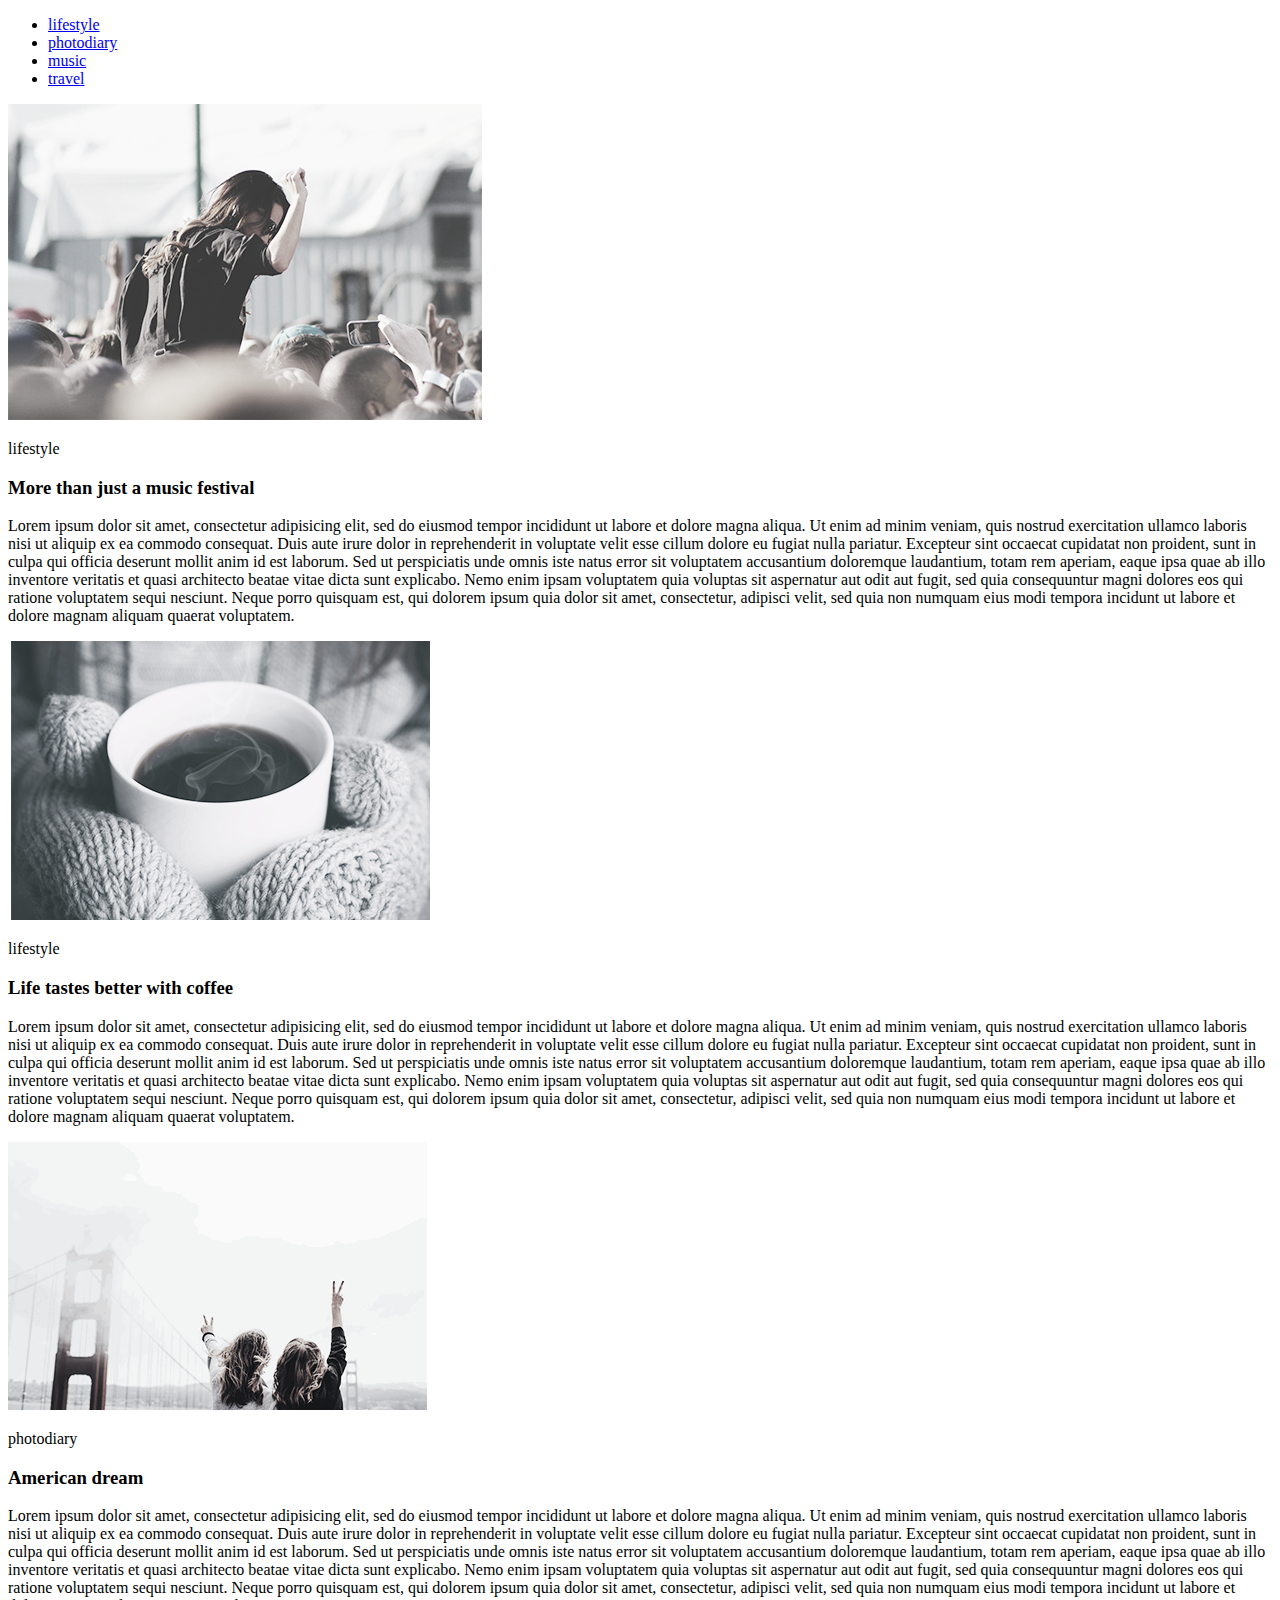
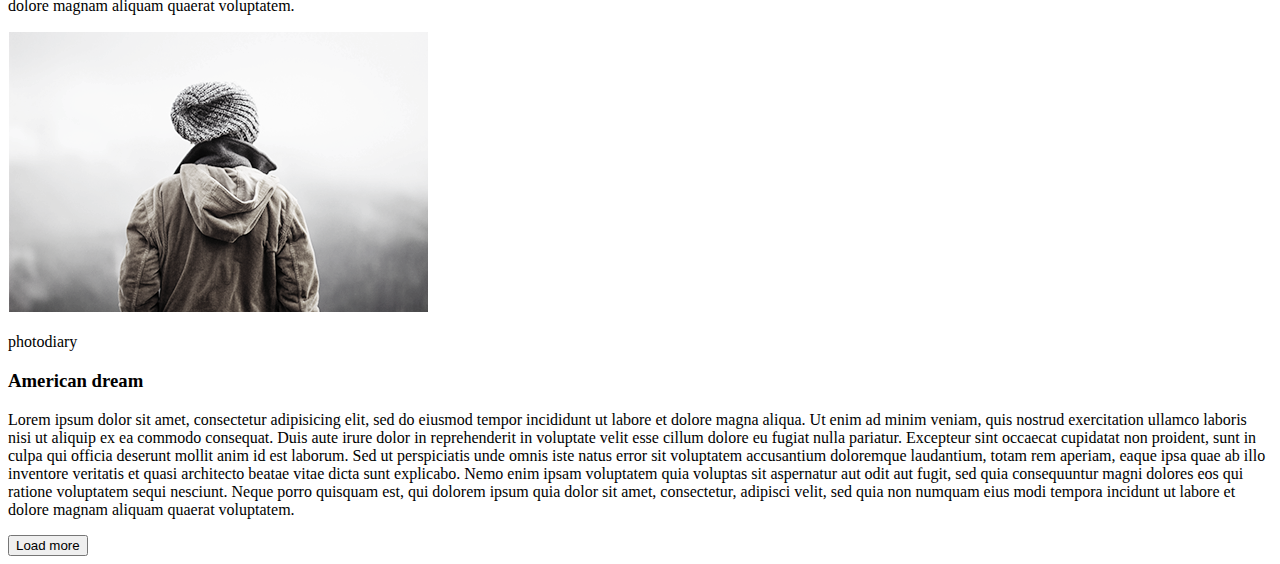
<file: index.html>
<!DOCTYPE html>
<html lang="en">
<head>
    <meta charset="UTF-8">
    <meta name="viewport" content="width=device-width, initial-scale=1.0">
    <meta http-equiv="X-UA-Compatible" content="ie=edge">
    <title>Document</title>
</head>
<body>
    <header>
        <nav>
            <ul> 
                <li><a href="#">lifestyle</a> </li>
                <li> <a href="#">photodiary</a> </li>
                <li> <a href="#">music</a> </li>
                <li> <a href="#">travel</a> </li>
             </ul>
        </nav>
    </header>
    <main>
         <section>
            <article>
                <div> <img src="img/image (1).png" alt="девушка"></div>
                <p>lifestyle</p>
                <h3>More than just a music festival </h3>
                <p>Lorem ipsum dolor sit amet, consectetur adipisicing elit, sed do eiusmod tempor incididunt ut labore et dolore magna aliqua. Ut enim ad minim veniam, quis nostrud exercitation ullamco laboris nisi ut aliquip ex ea commodo consequat. Duis aute irure dolor in reprehenderit in voluptate velit esse cillum dolore eu fugiat nulla pariatur. Excepteur sint occaecat cupidatat non proident, sunt in culpa qui officia deserunt mollit anim id est laborum. Sed ut perspiciatis unde omnis iste natus error sit voluptatem accusantium doloremque laudantium, totam rem aperiam, eaque ipsa quae ab illo inventore veritatis et quasi architecto beatae vitae dicta sunt explicabo. Nemo enim ipsam voluptatem quia voluptas sit aspernatur aut odit aut fugit, sed quia consequuntur magni dolores eos qui ratione voluptatem sequi nesciunt. Neque porro quisquam est, qui dolorem ipsum quia dolor sit amet, consectetur, adipisci velit, sed quia non numquam eius modi tempora incidunt ut labore et dolore magnam aliquam quaerat voluptatem.</p>
            </article>
           <article>
                <div><img src="img/image(2).png" alt="чашка кофе"></div>
                <p>lifestyle</p>
                <h3>Life tastes better with coffee</h3>
                <p>Lorem ipsum dolor sit amet, consectetur adipisicing elit, sed do eiusmod tempor incididunt ut labore et dolore magna aliqua. Ut enim ad minim veniam, quis nostrud exercitation ullamco laboris nisi ut aliquip ex ea commodo consequat. Duis aute irure dolor in reprehenderit in voluptate velit esse cillum dolore eu fugiat nulla pariatur. Excepteur sint occaecat cupidatat non proident, sunt in culpa qui officia deserunt mollit anim id est laborum. Sed ut perspiciatis unde omnis iste natus error sit voluptatem accusantium doloremque laudantium, totam rem aperiam, eaque ipsa quae ab illo inventore veritatis et quasi architecto beatae vitae dicta sunt explicabo. Nemo enim ipsam voluptatem quia voluptas sit aspernatur aut odit aut fugit, sed quia consequuntur magni dolores eos qui ratione voluptatem sequi nesciunt. Neque porro quisquam est, qui dolorem ipsum quia dolor sit amet, consectetur, adipisci velit, sed quia non numquam eius modi tempora incidunt ut labore et dolore magnam aliquam quaerat voluptatem.</p>
             </article>
             <article>

                 <div><img src="img/image(3).png" alt="podrujki"></div>
                 <p>photodiary</p>
                 <h3> American dream   </h3>
                 <p>Lorem ipsum dolor sit amet, consectetur adipisicing elit, sed do eiusmod tempor incididunt ut labore et dolore magna aliqua. Ut enim ad minim veniam, quis nostrud exercitation ullamco laboris nisi ut aliquip ex ea commodo consequat. Duis aute irure dolor in reprehenderit in voluptate velit esse cillum dolore eu fugiat nulla pariatur. Excepteur sint occaecat cupidatat non proident, sunt in culpa qui officia deserunt mollit anim id est laborum. Sed ut perspiciatis unde omnis iste natus error sit voluptatem accusantium doloremque laudantium, totam rem aperiam, eaque ipsa quae ab illo inventore veritatis et quasi architecto beatae vitae dicta sunt explicabo. Nemo enim ipsam voluptatem quia voluptas sit aspernatur aut odit aut fugit, sed quia consequuntur magni dolores eos qui ratione voluptatem sequi nesciunt. Neque porro quisquam est, qui dolorem ipsum quia dolor sit amet, consectetur, adipisci velit, sed quia non numquam eius modi tempora incidunt ut labore et dolore magnam aliquam quaerat voluptatem.</p>
            </article>

            <article>
                <div><img src="img/image(4).png" alt="spina"></div>
                <p>photodiary</p>
                <h3> American dream   </h3>
                <p>Lorem ipsum dolor sit amet, consectetur adipisicing elit, sed do eiusmod tempor incididunt ut labore et dolore magna aliqua. Ut enim ad minim veniam, quis nostrud exercitation ullamco laboris nisi ut aliquip ex ea commodo consequat. Duis aute irure dolor in reprehenderit in voluptate velit esse cillum dolore eu fugiat nulla pariatur. Excepteur sint occaecat cupidatat non proident, sunt in culpa qui officia deserunt mollit anim id est laborum. Sed ut perspiciatis unde omnis iste natus error sit voluptatem accusantium doloremque laudantium, totam rem aperiam, eaque ipsa quae ab illo inventore veritatis et quasi architecto beatae vitae dicta sunt explicabo. Nemo enim ipsam voluptatem quia voluptas sit aspernatur aut odit aut fugit, sed quia consequuntur magni dolores eos qui ratione voluptatem sequi nesciunt. Neque porro quisquam est, qui dolorem ipsum quia dolor sit amet, consectetur, adipisci velit, sed quia non numquam eius modi tempora incidunt ut labore et dolore magnam aliquam quaerat voluptatem.</p>
            </article>
          <button>Load more</button>   

         </section>
    </main>
</body>
</html>
</file>
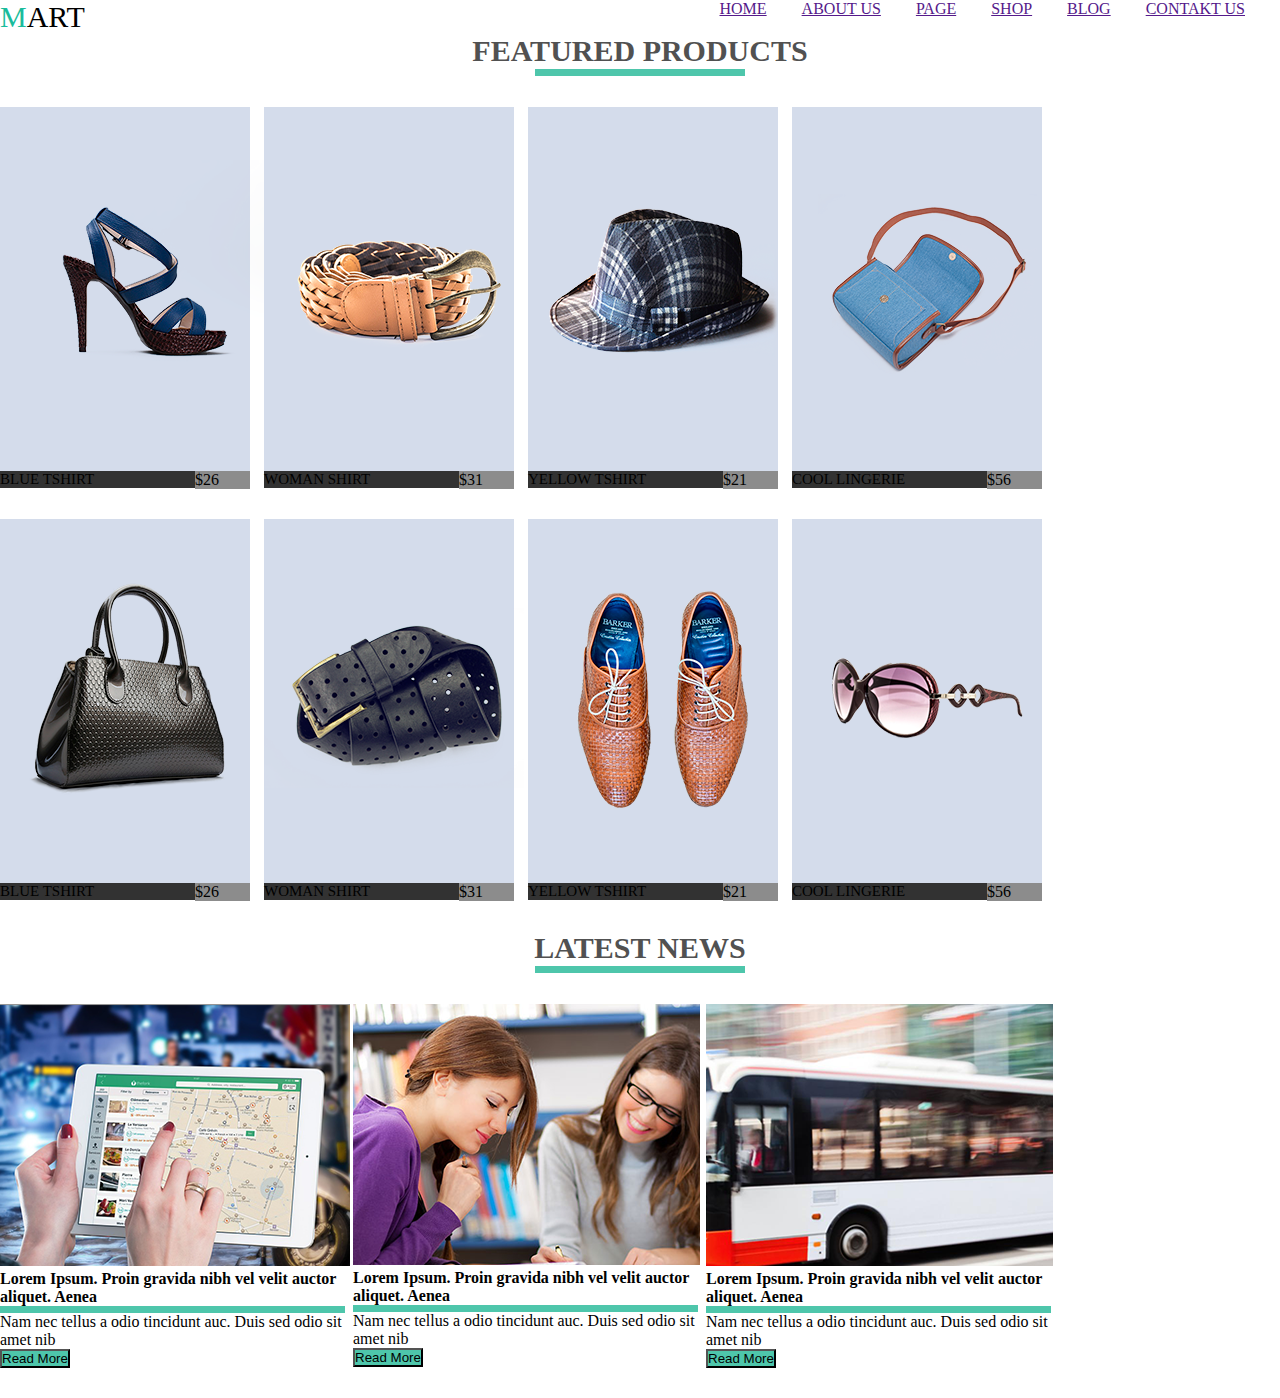
<file: module04/index.html>
<!DOCTYPE html>
<html lang="en">
<head>
    <meta charset="UTF-8">
    <meta name="viewport" content="width=device-width, initial-scale=1.0">
    <link rel="stylesheet" href="style.css">
    <link href = "https://fonts.googleapis.com/css?family= Открыть + Sans & display = swap" rel = "таблица стилей">
    <meta http-equiv="X-UA-Compatible" content="ie=edge">
    <title>Document</title>
</head>
<body>
    <div class="conteiner">
        <header>
            <div class="logo">mart</div>
            <nav>  
                <ul>
                    <li><a href="">home</a></li>
                    <li><a href="">about us</a></li>
                    <li><a href="">page</a></li>
                    <li><a href="">shop</a></li>
                    <li><a href="">blog</a></li>
                    <li><a href="">contakt us</a></li>

                </ul>
            </nav>
            <div class="clearfix"></div>
        </header>
        <main>
            <h2 class="h21">featured products</h2>
            <section>
                <div class="item-block">
                    <div class="img"><img src="img/product1.png" alt="choes"></div> 
                    <div class="name">Blue Tshirt</div>
                    <div class="price">$26</div>
                </div>
            </section>
            <section>
                <div class="item-block">
                    <div class="img"><img src="img/product2.png" alt="belt"></div> 
                    <div class="name">WOMAN shirt</div>
                    <div class="price">$31</div>
                </div>
            </section>
            <section>
                <div class="item-block">
                    <div class="img"><img src="img/product03.png" alt="hat"></div> 
                    <div class="name">YELLOW Tshirt</div>
                    <div class="price">$21</div>
                </div>
            </section>
            <section>
                <div class="item-block">
                    <div class="img"><img src="img/product4.png" alt="handbag"></div> 
                    <div class="name">Cool lingerie</div>
                    <div class="price">$56</div>
                </div>
            </section>
            <section>
                <div class="item-block">
                    <div class="img"><img src="img/product05.png" alt="bag"></div> 
                    <div class="name">Blue Tshirt</div>
                    <div class="price">$26</div>
                </div>
            </section>
            <section>
                <div class="item-block">
                    <div class="img"><img src="img/product6.png" alt="belt"></div> 
                    <div class="name">WOMAN shirt</div>
                    <div class="price">$31</div>
                </div>
            </section>
            <section>
                <div class="item-block">
                    <div class="img"><img src="img/product7.png" alt="shoes"></div> 
                    <div class="name">YELLOW Tshirt</div>
                    <div class="price">$21</div>
                </div>
            </section>
            <section>
                <div class="item-block">
                    <div class="img"><img src="img/product8.png" alt="sun_glasses"></div> 
                    <div class="name">Cool lingerie</div>
                    <div class="price">$56</div>
                </div>
            </section>

        </main>
        <div class="clearfix"></div>

        <footer>
            <h2 class="h21">LATEST NEWS</h2>
            <section>
                <div class="bog-block">
                    <div class="slide"><img src="img/slide1.png" alt="laptop"></div> 
                    <h4 class="h44">Lorem Ipsum. Proin gravida nibh vel velit auctor aliquet. Aenea</h4>
                    <div class="news"><p>Nam nec tellus a odio tincidunt auc. Duis sed odio sit amet nib</p></div>
                    <div class="butt"><button>Read More</button></div> 

                </div>
            </section>
            <section>
                <div class="bog-block">
                    <div class="slide"><img src="img/slide2.png" alt="girls"></div> 
                    <h4 class="h44">Lorem Ipsum. Proin gravida nibh vel velit auctor aliquet. Aenea</h4>
                    <div class="news"><p>Nam nec tellus a odio tincidunt auc. Duis sed odio sit amet nib</p></div>
                    <div class="butt"><button>Read More</button></div> 

                </div>
            </section>
            <section>
                <div class="bog-block">
                    <div class="slide"><img src="img/news3.png" alt="bus"></div> 
                    <h4 class="h44">Lorem Ipsum. Proin gravida nibh vel velit auctor aliquet. Aenea</h4>
                    <div class="news"><p>Nam nec tellus a odio tincidunt auc. Duis sed odio sit amet nib</p></div>
                    <div class="butt"><button>Read More</button></div> 

                </div>
            </section>
            <div class="clearfix"></div>

        </footer>

    </div>

</body>
</html>
</file>
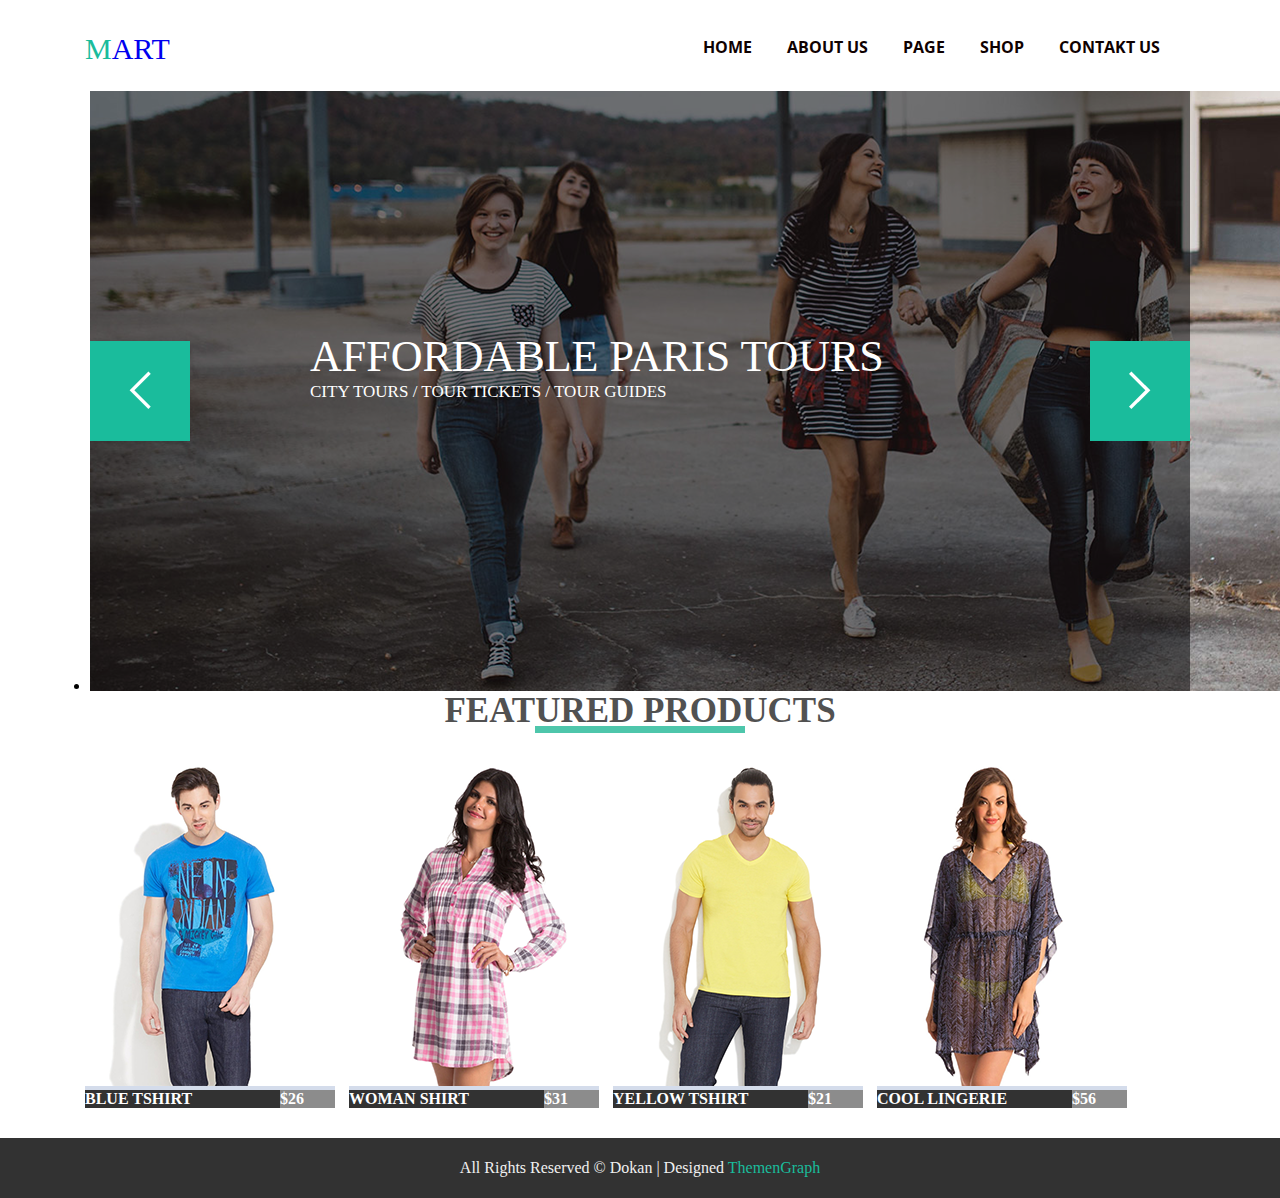
<file: module05/index.html>
<!DOCTYPE html>
<html lang="en">
<head>
    <meta charset="UTF-8">
    <meta name="viewport" content="width=device-width, initial-scale=1.0">
    <link href="https://fonts.googleapis.com/css?family=Open+Sans:400,700&display=swap" rel="stylesheet">
    <link rel="stylesheet" href="style.css">
    <link href = "https://fonts.googleapis.com/css?family= Открыть + Sans & display = swap" rel = "таблица стилей">
    <meta http-equiv="X-UA-Compatible" content="ie=edge">
    <title>Document</title>
</head>
<body>
     <header><div class="wrapper title">
            
            <div class="logo"><a class="logo-link" href="#">mart</a></div>
             <nav> 
                <ul class=" clearfix menu">
                    <li class="menu-item"><a class="menu-link" href="#">home</a></li>
                    <li class="menu-item"><a class="menu-link" href="#">about us</a></li>
                    <li class="menu-item"><a class="menu-link" href="#">page</a></li>
                    <li class="menu-item"><a class="menu-link" href="#">shop</a></li>
                    <li class="menu-item"><a class="menu-link" href="#">contakt us</a></li>

                </ul>
            </nav>
            <div class="clearfix"></div></div>
    </header>


            <div class="slider">
                <button class="slider-ctrl slider-ctrl-left"><img class="slider-img-l" src="img/left.png" alt="page-before"></button>
                <button class="slider-ctrl slider-ctrl-rigth"><img class="slider-img-r" src="img/right.png" alt="page-next"></button>
           
                <ul class="slide">
                  <li class="slide-block" >
                    <div class="slide-fon"></div>
                    <div class="slide-sl"> 
                        <img src="img/slide05.png" alt="imaige">
                    </div>
                    <div class="podpis"><a class="podpis-item" href="#">
                        <p class="caption">AFFORDABLE PARIS TOURS </p>
                        <p class="sign">CITY TOURS / TOUR TICKETS / TOUR GUIDES</p>
                    </a></div>
                    
                 </li>
                </ul>
             </div>



    <main class="wrapper featured clearfix"> 
            <h2 class="h21">
                featured products
            </h2>

            <section class="products">
                    <ul>
                        <li class="item-block"><a href="#">
                            <div class="overlay">

                                <div class="line line-first">
                                <img class="lay-ic" src="img/slides/icon01.png" alt="icons">
                                <img class="lay-ic" src="img/slides/icon02.png" alt="icons">
                                <img class="lay-ic" src="img/slides/icon03.png" alt="icons">
                                </div>
                                <div class="line line-two">
                                    <img class="line-basket" src="img/slides/basket.png" alt="korzina" >
                                    <span>add to cart</span>
                                </div>

                            </div>
                            <div class="img"><img src="img/collection/img1.png" alt="boy"></div> 
                            <p class="item-blok-text"> <span class="name">Blue Tshirt</span> <span class="price">$26</span></p>
                            </a>
                        </li>
                        <li class="item-block"><a href="#">
                            <div class="overlay">
                                <div class="line line-first">
                                    <button class="butt">
                                        <img class="lay-ic sl1" src="img/slides/icon01.png" alt="icons">
                                        </button>
                                    <button class="butt">
                                     <img class="lay-ic sl2" src="img/slides/icon02.png" alt="icons">
                                        </button>
                                    <button class="butt">
                                     <img class="lay-ic sl3" src="img/slides/icon03.png" alt="icons">
                                        </button>
                                </div>
                                   <button class="line line-two clearfix">
                                        <div class="box">#</div>
                                        <span class="vpravo">add to cart</span>
                                        
                                   </button>
                            </div>
                            <div class="img"><img src="img/collection/img2.png" alt="girl"></div> 
                            <p class="item-blok-text"> <span class="name">WOMAN shirt</span> <span class="price">$31</span></p>
                            </a>
                        </li>
                        <li class="item-block"><a href="#">
                            <div class="overlay">
                                <div class="line line-first">
                                    <img class="lay-ic" src="img/slides/icon01.png" alt="icons">
                                    <img class="lay-ic" src="img/slides/icon02.png" alt="icons">
                                    <img class="lay-ic" src="img/slides/icon03.png" alt="icons">
                                </div>
                                <div class="line line-two">
                                        <img class="line-basket" src="img/slides/basket.png" alt="korzina" >
                                        <span>add to cart</span>
                                </div>
                            </div>
                            <div class="img"><img src="img/collection/img3.png" alt="boy"></div> 
                            <p class="item-blok-text"> <span class="name">YELLOW  Tshirt</span> <span class="price">$21</span></p>
                            </a>
                        </li>
                        <li class="item-block"><a href="#">
                            <div class="overlay">
                                <div class="line line-first">
                                    <img class="lay-ic" src="img/slides/icon01.png" alt="icons">
                                    <img class="lay-ic" src="img/slides/icon02.png" alt="icons">
                                    <img class="lay-ic" src="img/slides/icon03.png" alt="icons">
                                </div>
                                <div class="line line-two">
                                        <img class="line-basket" src="img/slides/basket.png" alt="korzina" >
                                        <span>add to cart</span>
                                </div>
                            </div>
                            <div class="img"><img src="img/collection/img4.png" alt="girl"></div> 
                            <p class="item-blok-text"> <span class="name">Cool lingerie</span> <span class="price">$56</span></p>
                            </a>
                        </li>
                    </ul>

                </section>

    </main>  
    <div class="clearfix"></div>

   <footer>
       <div class="signature">All Rights Reserved © Dokan | Designed <span class="text-color">
         ThemenGraph</span></div>
   </footer>
           
</body>

</html>
</file>
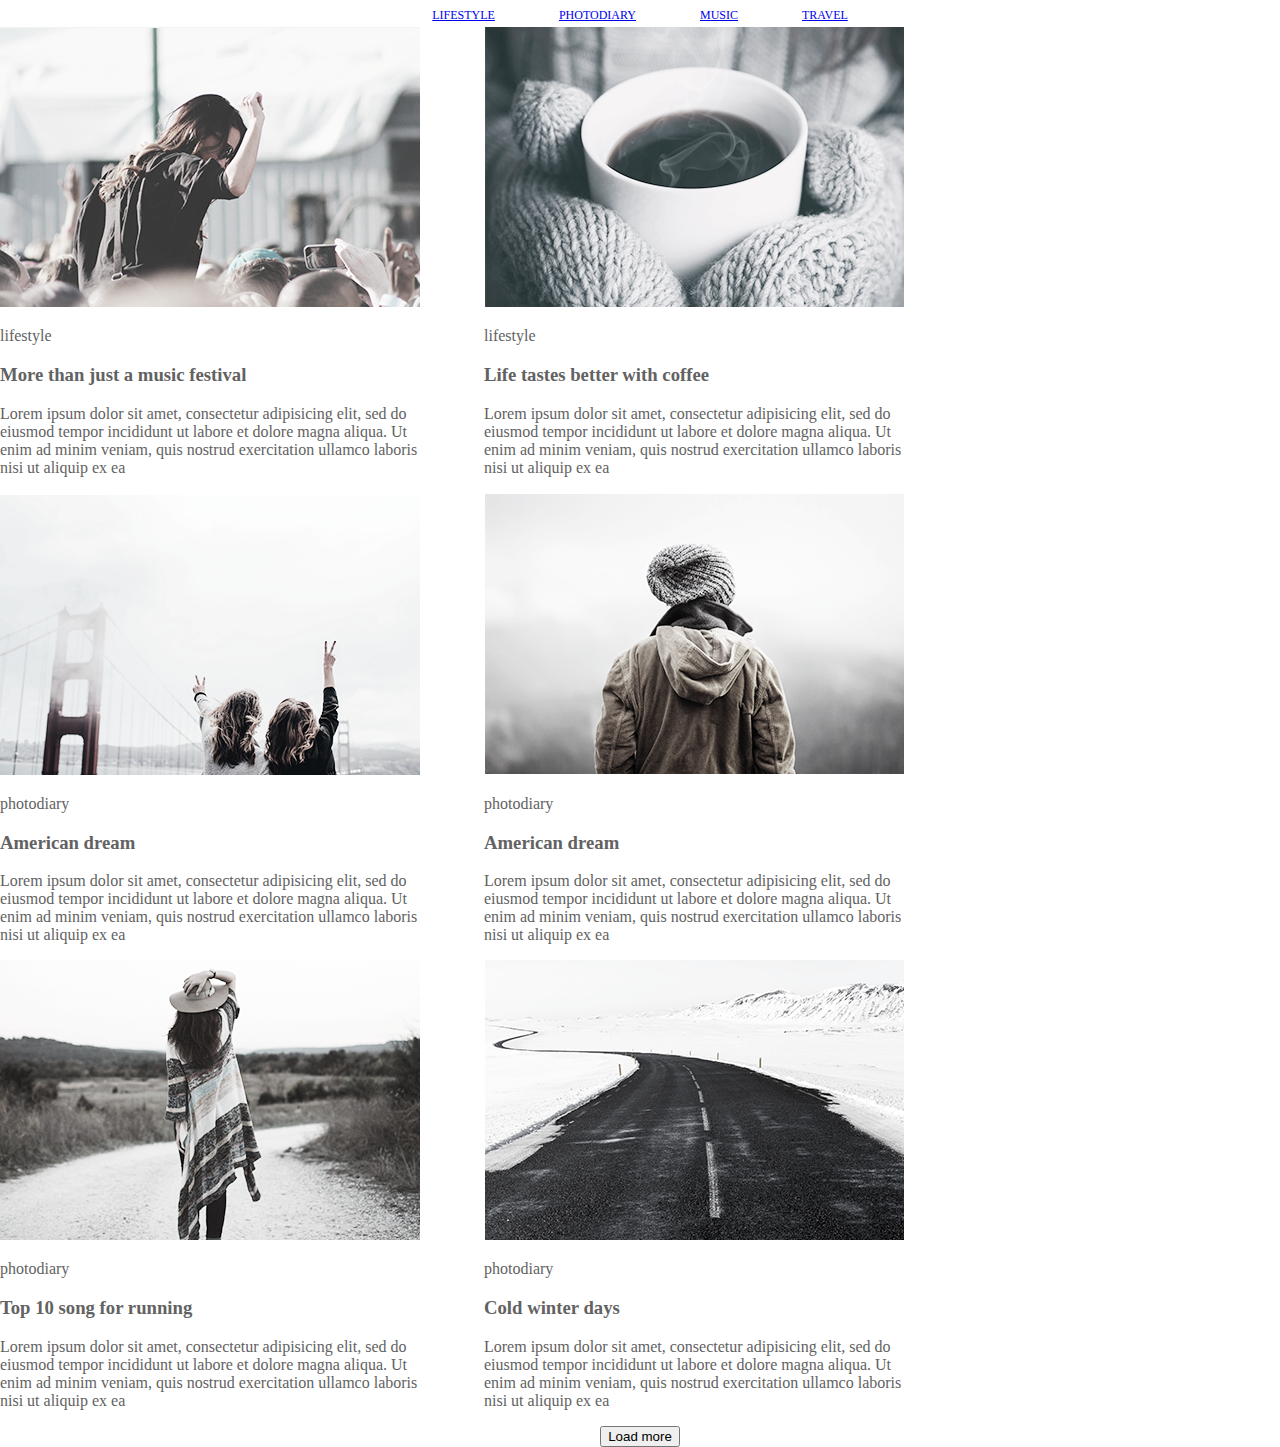
<file: module_03/index.html>
<!DOCTYPE html>
<html lang="en">
<head>
    <meta charset="UTF-8">
    <meta name="viewport" content="width=device-width, initial-scale=1.0">
    <link rel="stylesheet" href="style.css">
    <meta http-equiv="X-UA-Compatible" content="ie=edge">
    <title>Document</title>
</head>
<body>
    <div class="conteiner">
    <header>
        <nav>
            <ul> 
                <li><a href="#">lifestyle</a> </li>
                <li> <a href="#">photodiary</a> </li>
                <li> <a href="#">music</a> </li>
                <li> <a href="#">travel</a> </li>
             </ul>
        </nav>
    </header>
    <main>

         <section>
            <article>
                <div> <img src="img/image(1).png" alt="девушка"></div>
                <p>lifestyle</p>
                <h3>More than just a music festival </h3>
                <p>Lorem ipsum dolor sit amet, consectetur adipisicing elit, sed do eiusmod tempor incididunt ut labore et dolore magna aliqua. Ut enim ad minim veniam, quis nostrud exercitation ullamco laboris nisi ut aliquip ex ea </p>
            </article>
            
            <article>
                <div><img src="img/image(2).png" alt="чашка кофе"></div>
                <p>lifestyle</p>
                <h3>Life tastes better with coffee</h3>
                <p>Lorem ipsum dolor sit amet, consectetur adipisicing elit, sed do eiusmod tempor incididunt ut labore et dolore magna aliqua. Ut enim ad minim veniam, quis nostrud exercitation ullamco laboris nisi ut aliquip ex ea </p>
            </article>

             <article>

                 <div><img src="img/image(3).png" alt="podrujki"></div>
                 <p>photodiary</p>
                 <h3> American dream   </h3>
                 <p>Lorem ipsum dolor sit amet, consectetur adipisicing elit, sed do eiusmod tempor incididunt ut labore et dolore magna aliqua. Ut enim ad minim veniam, quis nostrud exercitation ullamco laboris nisi ut aliquip ex ea </p>
                </article>

            <article>
                <div><img src="img/image(4).png" alt="spina"></div>
                <p>photodiary</p>
                <h3> American dream   </h3>
                <p>Lorem ipsum dolor sit amet, consectetur adipisicing elit, sed do eiusmod tempor incididunt ut labore et dolore magna aliqua. Ut enim ad minim veniam, quis nostrud exercitation ullamco laboris nisi ut aliquip ex ea </p>
           </article>
           
           <article>
                <div><img src="img/image(5).png" alt="spina"></div>
                <p>photodiary</p>
                <h3>Top 10 song for running </h3>
                <p>Lorem ipsum dolor sit amet, consectetur adipisicing elit, sed do eiusmod tempor incididunt ut labore et dolore magna aliqua. Ut enim ad minim veniam, quis nostrud exercitation ullamco laboris nisi ut aliquip ex ea </p>
            </article>

           <article>
                <div><img src="img/image(6).png" alt="doroga"></div>
                <p>photodiary</p>
                <h3>Cold winter days</h3>
                <p>Lorem ipsum dolor sit amet, consectetur adipisicing elit, sed do eiusmod tempor incididunt ut labore et dolore magna aliqua. Ut enim ad minim veniam, quis nostrud exercitation ullamco laboris nisi ut aliquip ex ea </p>
            </article>
         </section>
        <div>  <button>Load more</button>   </div> 

        
    </main>
</div>
</body>
</html>
</file>
<file: module04/style.css>
*{
    margin:0;
    padding:0;
}
font-family: 'Open Sans', sans-serif;
.conteiner: {
    width:1120px;
    margin:0 auto;
}
nav ul li{
    float: left;
    list-style: none;
    margin-right: 35px ;
    text-transform: uppercase;
}
nav{float: right}

.logo{
    float: left;
    text-transform: uppercase;
    font-size: 30px
}
.logo::first-letter{
    color: rgb(26, 188, 156);
}

header::after{
    content:'';
    clear: both;
    display: block;
}

.clearfix { clear: both; }

.h21 {
    font-size: 30px;
    font-family: "Myriad Pro";
    color: rgb(81, 81, 81);
    text-transform: uppercase;
    text-align: center;
    position: relative;
    font-weight: 900px;
    height: 33px;
    z-index: 110;
    margin-bottom: 40px;
  }
 .h21::after {
        content: "";
        position: absolute;
        top: 35px;
        right: calc(50% - 105px);
        height: 7px;
        width: 210px;
        background-color: #4ec6ab; }

 .item-block:hover  .img::before{
            background-color: #7777aa;
        }
 .item-block:hover  .img, .item-block:hover  .name, .item-block:hover  .price{
            background: #1abc9c;
        }
 .item-block {
            float: left;
            display: block;
            margin-right: 14px;
            margin-bottom: 30px;
            max-width: 250px;
        }
 .item-block .img{
     background-color: #d4dceb;
     max-width: 250px;
 }
.item-block .name {
    background-color: #323232;
    float: left;
    text-transform: uppercase;
    font-size: 15px;

    display: inline-block;
    width: 195px;
}
.item-block .price{
    background-color: #8c8c8c;
    float: right;
    display: inline-block;
    margin-left: -4px;
    width: 55px;
}

 

.price-item {
    text-align: center;
    padding: 14px 0;
}

.bog-block {
        float: left;
        display: block;
        margin-right: 8px;
        margin-bottom: 30px;
        max-width: 345px;
      }

.h44::after {
    content: "";
    display: block;
    top: 10px;
    right: calc(50% - 170px);
    height: 7px;
    width: 345px;
    background-color: #4ec6ab; }


button{
    background-color: #4ec6ab;
}
div button:hover {
    color: #f50e7a;

}
</file>
<file: module05/style.css>
*{
    margin:0;
    padding:0;
}
font-family: 'Open Sans', sans-serif;
.conteiner: {
   
    
}
/* ХЕДЕР = Лого + навигация*/
.wrapper{
    width: 1110px;
    margin:0 auto;
} 
    
nav ul li{
    float: left;
    list-style: none;
    margin-right: 35px ;
    
}
nav{
    float: right;
    margin-top: 36px;
    
}
nav .menu-link {
    color: #0f0101;
   text-decoration: none;
    text-transform: uppercase;
    font-family: 'Open Sans', sans-serif;
    font-weight: bold;
} 
nav ul .menu-item:hover .menu-link{
color: rgb(26, 188, 156);
}

.logo{
    float: left;
    text-transform: uppercase;
    position: absolute;
    top: 32px;
    font-size: 30px;
}
.logo-link{
    text-decoration: none;
}
.logo::first-letter{
    color: rgb(26, 188, 156);
}
.wrapper{
    height: 91px;
    width: 1110px;
   position: relative;
}

.clearfix { clear: both; }
/*  SLIDER */
.slider {
    width: 1100px ;
    height: 600px;
    margin: auto;
    position: relative; 
}
.slider-ctrl {
    position: absolute;
    background-color:  #1abc9c;
     width: 100px ;
    height: 100px ;
    top: 50%;
    border: none;
    transform: translateY(-50%);
    z-index: 1;
}
.slider-ctrl-left {
    left: 0;
}
.slider-ctrl-rigth {
    right: 0;
}

.slide-sl {
    height: 600px;
    width: 100%;

}
.slide-fon {
    position: absolute;
    width: 100% ;
    height: 600px;
    background-color: rgb(0, 0, 2);
    opacity: 0.52;
}
/*text v slider*/
.slide-block {
    position: relative;
}
.podpis {
    position: absolute;
    top: 40%;
    left: 20%; 
    font-size: 44px;
    font-family: "Roboto";
   
    
}
.podpis-item {
    color:  #ffffff;
    text-decoration: none;
}
.podpis-item:hover .caption .sign {
    color: rgb(255, 114, 0);
}
.caption {
    text-transform: uppercase;
}
.sign {
    font-size: 17px;
}


/*  MAIN = H21 + after + картинки */
main .conteiner {
    background-color:  #dce5f5e5;
 
}
.h21 {
    font-size: 35px;
    font-family: "Roboto";
    color: #515151;
    text-transform: uppercase;
    text-align: center;
    position: relative;
    font-weight: 900px;
    height: 33px;
    margin-bottom: 40px;
  }
 .h21::after {
        content: "";
        position: absolute;
        top: 35px;
        right: calc(50% - 105px);
        height: 7px;
        width: 210px;
        background-color: #4ec6ab; }

 .item-block:hover  .img:{
            background-color: #7777aa;
        }
 .item-block:hover  .img, .item-block:hover  .name, .item-block:hover  .price{
            background: #1abc9c;
        }
 .item-block {
            float: left;
            display: block;
            margin-right: 14px;
            margin-bottom: 30px;
            max-width: 250px;
            position: relative;
            text-decoration: none;
        }

.overlay {
    position: absolute;
    width: 100% ;
    height: 326px;
    background-color: #737373;
    opacity: 0;
    text-align: center;
}

.item-block:hover .overlay {
    opacity: 0.7;
}

 .item-block .img{
     background-color: #d4dceb;
     max-width: 250px;
 }
.item-blok-text {
    height: 18px;
    font-size: 16px;
    color: #ffffff;
    vertical-align: middle;
    font-weight: 600;
    text-transform: uppercase;
}

.item-block .name {
    background-color: #323232;
    text-transform: uppercase;
    display: inline-block;
    width: 195px;
}
.item-block .price{
    background-color: #8c8c8c;
    float: right;
    display: inline-block;
    margin-left: -4px;
    width: 55px;
}
.overlay{
    vertical-align: middle;
}

.lay-ic {
    height: 47px;
    width: 50px;
   border: #ffffff;
    border-style: solid;
   
}
.line-two{
    text-align: center;

}
.line-first {
    margin-top: 70px;
}
.line-two {
    border: #ffffff;
    border-style: solid;
    width: 160px;
    color: #ffffff;
    margin-left: 40px;
    margin-top: 20px;
    background-color: #323232;
}
.line:hover .lay-ic, .line-two{
    background: #1abc9c;
}
/*footer c fonom*/

footer {
    background-color: #323232; 
    text-align: center;
    height: 60px;
    position: relative;
}
.signature {
    position: absolute;
    top: 50% ;
    left: 50%;
    transform: translate(-50%, -50%);
    color: #f0f0f0;
}
.text-color {
    color: #1abc9c;
  
}
</file>
<file: module_03/style.css>
nav ul li a:hover {color: #03a9f4; text-decoration: none}
  ul {list-style: none; } 
  ul {text-align: center; 
    font-size: 16px;
    font-family: "Myriad Pro";
    line-height: 1.714;
    ;
     text-transform: uppercase; 
     margin: 0 ;
    padding: 0 ;
  }
  li {display: inline-block; margin-right: 60px;
  /*font-size: 0 */;} 
  li a{
    font-size: 12px;
  }
  nav li:last-child {margin-right: 0;}  
body {margin: 0}
body.conteiner {width: 960; margin: 0 auto;
 }
main {
    color: rgb(98, 98, 98);
    font-family: "Myriad Pro"; }

  article{
      display: inline-block;
       width: 420px;
      margin-right: 60px;
       box-sizing: border-box;
   }
  article:nth-child(2n){margin-right: 0;}

 section{
    margin: 0 auto;

    text-align: left;
    }

.p {
    font-size: 14px;

    text-transform: uppercase;
  }
.h3 {
    font-size: 30px;

}  
div {text-align: center;}
div button:hover {color: rgb(148, 19, 19);}
</file>
